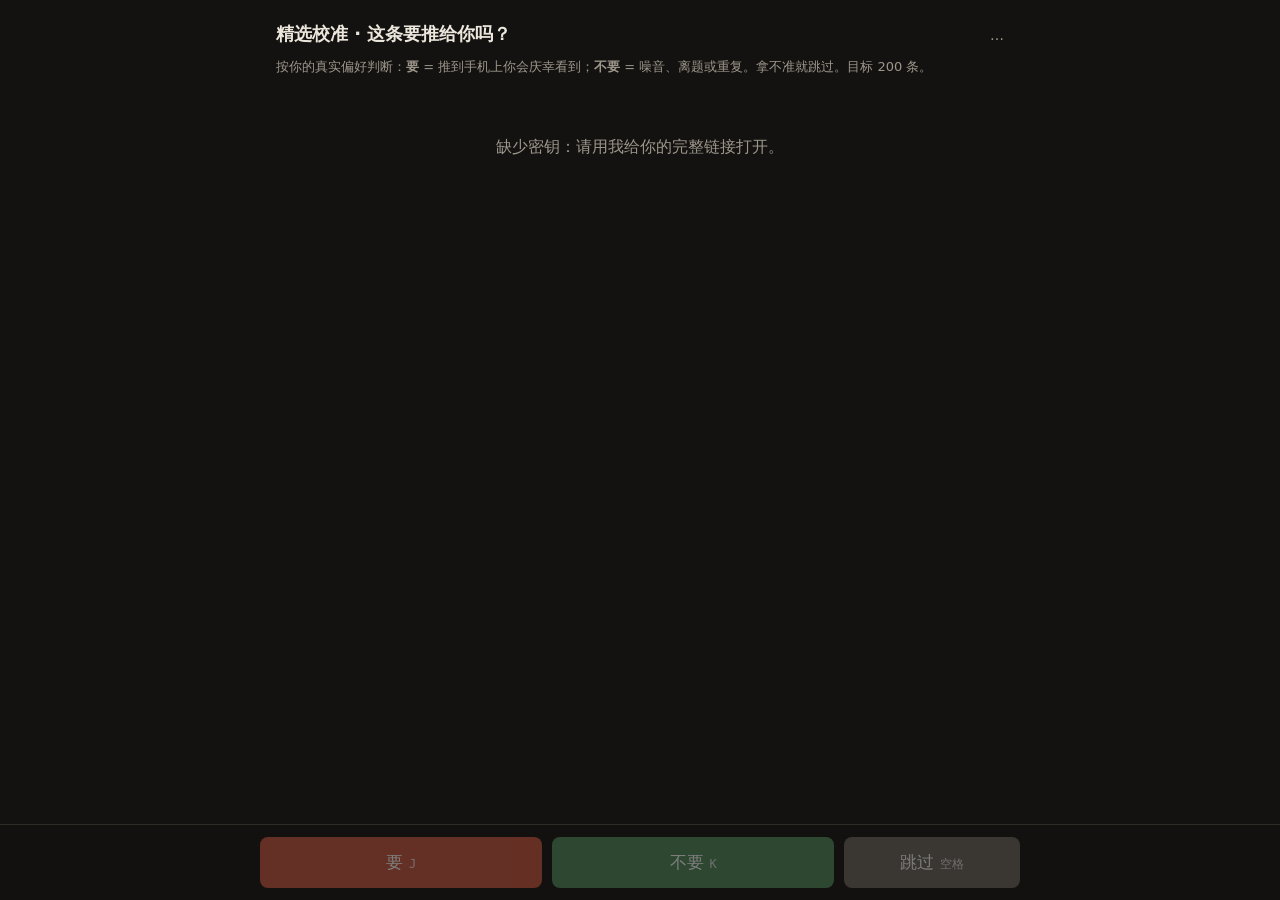
<file: public/label.html>
<!DOCTYPE html>
<html lang="zh-CN" translate="no">
<head>
<meta charset="UTF-8" />
<meta name="viewport" content="width=device-width, initial-scale=1.0" />
<meta name="google" content="notranslate" />
<meta name="robots" content="noindex" />
<meta name="referrer" content="no-referrer" />
<title>精选校准 · 标注</title>
<style>
  :root { --bg:#131210; --card:#1c1a17; --text:#ece6dc; --dim:#9d968b; --line:#2e2b26;
          --yes:#c9543f; --no:#4f8a5b; --skip:#6b665d; }
  * { box-sizing: border-box; }
  body { margin:0; background:var(--bg); color:var(--text);
         font-family:"Microsoft YaHei","PingFang SC",system-ui,sans-serif; line-height:1.6; }
  main { max-width:760px; margin:0 auto; padding:20px 16px 120px; }
  header { display:flex; justify-content:space-between; align-items:baseline; gap:12px; flex-wrap:wrap; }
  h1 { font-size:18px; margin:0; }
  .progress { color:var(--dim); font-size:14px; }
  .hint { color:var(--dim); font-size:13px; margin:8px 0 16px; }
  .card { background:var(--card); border:1px solid var(--line); border-radius:10px; padding:18px; }
  .meta { color:var(--dim); font-size:13px; margin-bottom:8px; }
  .title { font-size:19px; font-weight:600; margin:0 0 10px; }
  .summary { margin:0 0 10px; }
  .orig { color:var(--dim); font-size:14px; white-space:pre-wrap; word-break:break-word;
          border-left:3px solid var(--line); padding-left:10px; margin:10px 0 0; }
  .segs { margin:8px 0 0; padding-left:18px; }
  a { color:#d8b27a; }
  .bar { position:fixed; left:0; right:0; bottom:0; background:rgba(19,18,16,.96);
         border-top:1px solid var(--line); padding:12px 16px; }
  .bar .inner { max-width:760px; margin:0 auto; display:flex; gap:10px; }
  button { flex:1; font-size:17px; padding:14px 8px; border:0; border-radius:8px; color:#fff; cursor:pointer; }
  button:disabled { opacity:.45; cursor:default; }
  .yes { background:var(--yes); } .no { background:var(--no); } .skip { background:var(--skip); flex:.6; }
  kbd { font-size:12px; opacity:.8; margin-left:6px; }
  .msg { color:var(--dim); text-align:center; padding:40px 0; }
</style>
</head>
<body>
<main>
  <header>
    <h1>精选校准 · 这条要推给你吗？</h1>
    <div class="progress" id="progress">…</div>
  </header>
  <div class="hint">按你的真实偏好判断：<b>要</b> = 推到手机上你会庆幸看到；<b>不要</b> = 噪音、离题或重复。拿不准就跳过。目标 200 条。</div>
  <div id="view"><div class="msg">加载中…</div></div>
</main>
<div class="bar"><div class="inner">
  <button class="yes" id="yes">要<kbd>J</kbd></button>
  <button class="no" id="no">不要<kbd>K</kbd></button>
  <button class="skip" id="skip">跳过<kbd>空格</kbd></button>
</div></div>
<script>
(function () {
  // 密钥放在 # 后面:不会发给服务器,不进 nginx 访问日志,也不进 Referer
  const key = new URLSearchParams(location.hash.slice(1)).get("key") || "";
  const $ = (id) => document.getElementById(id);
  const esc = (s) => String(s == null ? "" : s).replace(/[&<>"']/g, (c) =>
    ({ "&": "&amp;", "<": "&lt;", ">": "&gt;", '"': "&quot;", "'": "&#39;" }[c]));
  const safeUrl = (u) => /^https?:\/\//i.test(u || "") ? u : "#";
  let cur = null, busy = false;

  function setBusy(b) { busy = b; ["yes", "no", "skip"].forEach((id) => { $(id).disabled = b || !cur; }); }
  function showStats(s) { if (s) $("progress").textContent = "已标 " + s.labeled + " 条（要 " + s.keep + "）/ 目标 200"; }

  function render(it) {
    cur = it;
    if (!it) { $("view").innerHTML = '<div class="msg">近 7 天的条目都标完了，谢谢！</div>'; setBusy(false); return; }
    const t = (it.published_at || "").replace("T", " ").slice(5, 16);
    const orig = it.title_orig || it.body_excerpt || "";
    const segs = (it.segments || []).map((s) => "<li>" + esc(s) + "</li>").join("");
    $("view").innerHTML =
      '<div class="card">' +
      '<div class="meta">' + esc(it.source) + " · " + esc(t) +
      ' · <a href="' + esc(safeUrl(it.source_url)) + '" target="_blank" rel="noopener noreferrer">原文链接</a></div>' +
      '<p class="title">' + esc(it.title_zh) + "</p>" +
      (it.summary_zh && it.summary_zh !== it.title_zh ? '<p class="summary">' + esc(it.summary_zh) + "</p>" : "") +
      (segs ? '<ul class="segs">' + segs + "</ul>" : "") +
      (orig && orig !== it.title_zh ? '<div class="orig">' + esc(orig) + "</div>" : "") +
      "</div>";
    setBusy(false);
  }

  function fail(msg) { $("view").innerHTML = '<div class="msg">' + esc(msg) + "</div>"; cur = null; setBusy(false); }

  function next() {
    setBusy(true);
    fetch("api/label/next", { cache: "no-store", headers: { "X-Label-Key": key } })
      .then((r) => r.ok ? r.json() : Promise.reject(r.status))
      .then((d) => { showStats(d.stats); render(d.item); })
      .catch((e) => fail(e === 403 ? "链接里的密钥不对。" : "加载失败，稍后刷新重试。"));
  }

  function send(label) {
    if (busy || !cur) return;
    setBusy(true);
    fetch("api/label", {
      method: "POST", headers: { "Content-Type": "application/json", "X-Label-Key": key },
      body: JSON.stringify({ id: cur.id, label: label }),
    })
      .then((r) => r.ok ? r.json() : Promise.reject(r.status))
      .then((d) => { showStats(d.stats); next(); })
      .catch((e) => { setBusy(false); alert(e === 429 ? "太快了，歇一下再标。" : "提交失败，请重试。"); });
  }

  $("yes").onclick = () => send(1);
  $("no").onclick = () => send(0);
  $("skip").onclick = () => { if (!busy) next(); };
  document.addEventListener("keydown", (e) => {
    if (e.target.tagName === "INPUT" || e.ctrlKey || e.metaKey || e.altKey) return;
    if (e.key === "j" || e.key === "J") { e.preventDefault(); send(1); }
    else if (e.key === "k" || e.key === "K") { e.preventDefault(); send(0); }
    else if (e.key === " " || e.key === "l" || e.key === "L") { e.preventDefault(); if (!busy) next(); }
  });
  if (!key) fail("缺少密钥：请用我给你的完整链接打开。"); else next();
})();
</script>
</body>
</html>
</file>
